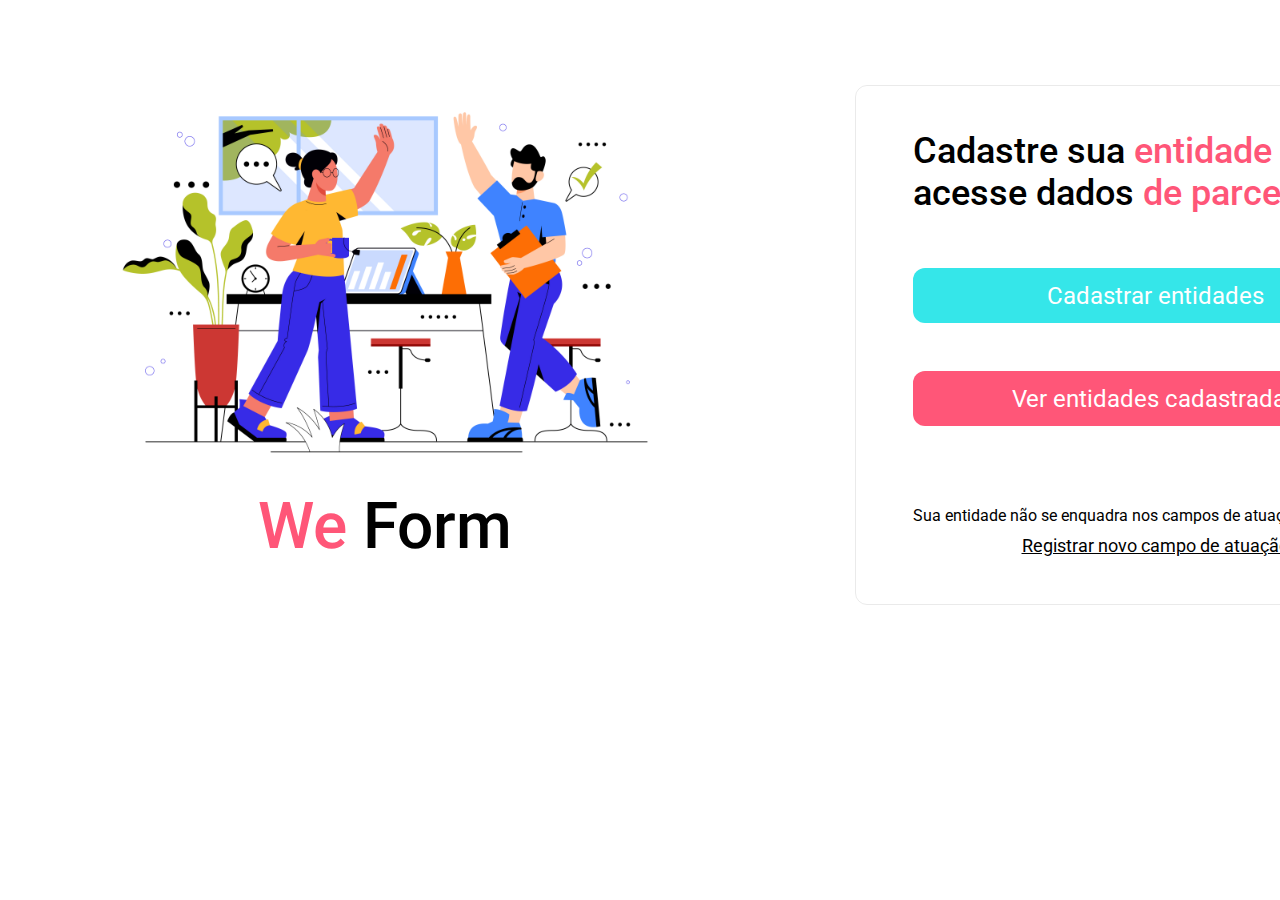
<file: index.html>
<!DOCTYPE html>
<html lang="pt-br">
  <head>
    <meta charset="UTF-8" />
    <meta name="viewport" content="width=device-width, initial-scale=1.0" />
    <title>Cadastro</title>

    <!-- CSS -->
    <link rel="stylesheet" href="/css/style.css" />

    <!-- fonts google -->
    <link rel="preconnect" href="https://fonts.googleapis.com" />
    <link rel="preconnect" href="https://fonts.gstatic.com" crossorigin />
    <link
      href="https://fonts.googleapis.com/css2?family=Roboto&display=swap"
      rel="stylesheet"
    />
  </head>
  <body>
    <div class="content">
      <aside>
        <img src="/assets/hero.jpg" alt="" height="400px" />
        <h1><span>We</span> Form</h1>
      </aside>
      <main>
        <h2>
          Cadastre sua <span>entidade</span> ou acesse dados
          <span>de parceiros</span>
        </h2>

        <div class="actions">
          <a href="/cadastro-entidade.html">Cadastrar entidades</a>
          <a href="/entidades-cadastradas.html">Ver entidades cadastradas</a>
        </div>

        <footer>
          <p>Sua entidade não se enquadra nos campos de atuação disponíveis?</p>
          <a href="/atuacao.html">Registrar novo campo de atuação</a>
        </footer>
      </main>
    </div>
  </body>
</html>
</file>
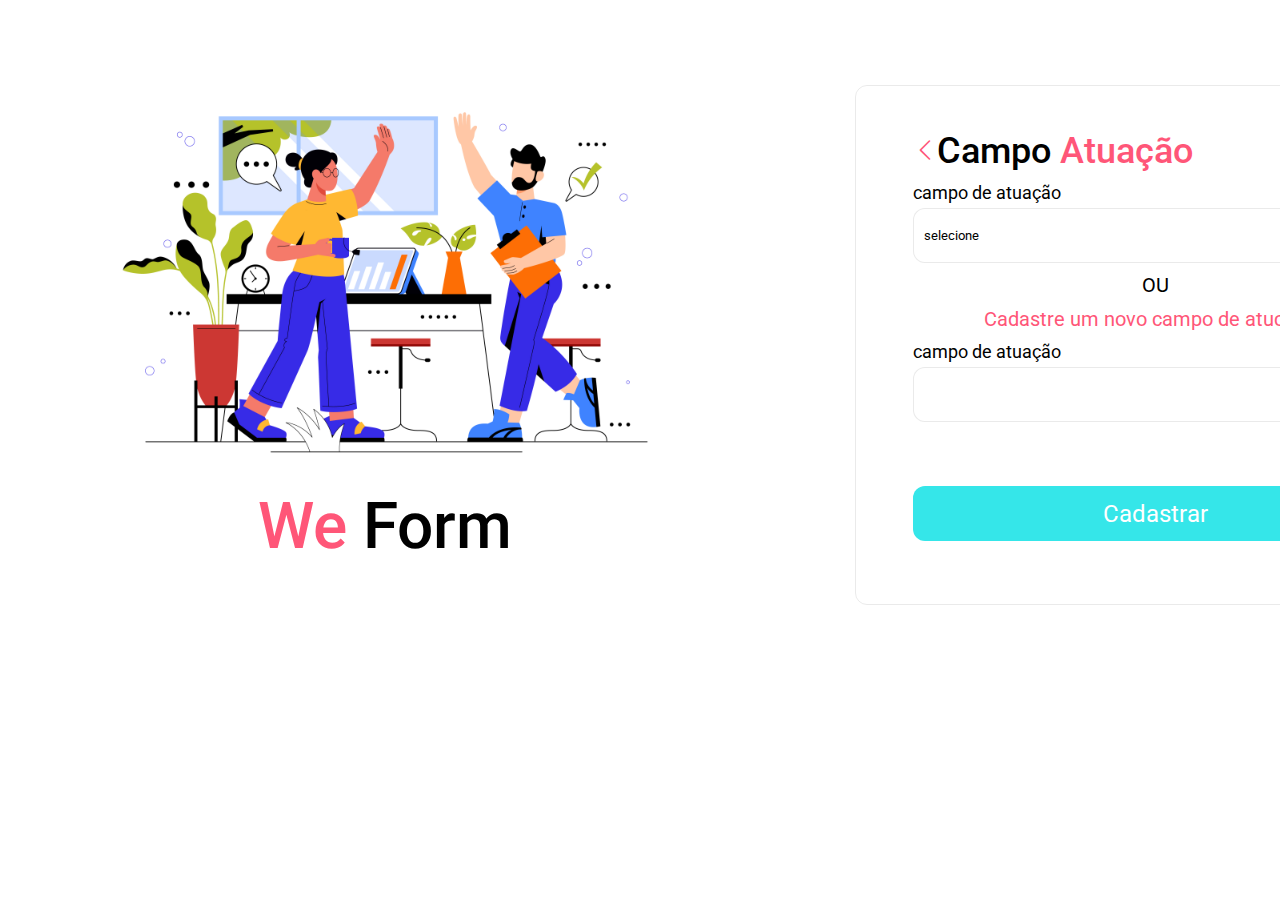
<file: atuacao.html>
<!DOCTYPE html>
<html lang="pt-br">
  <head>
    <meta charset="UTF-8" />
    <meta name="viewport" content="width=device-width, initial-scale=1.0" />
    <title>Campo de atuacação</title>

    <!-- CSS -->
    <link rel="stylesheet" href="/css/style.css" />

    <!-- fonts google -->
    <link rel="preconnect" href="https://fonts.googleapis.com" />
    <link rel="preconnect" href="https://fonts.gstatic.com" crossorigin />
    <link
      href="https://fonts.googleapis.com/css2?family=Roboto&display=swap"
      rel="stylesheet"
    />

    <!-- icons -->
    <link
      rel="stylesheet"
      href="https://cdn.jsdelivr.net/npm/bootstrap-icons@1.11.3/font/bootstrap-icons.min.css"
    />
  </head>
  <body>
    <div class="content">
      <aside>
        <img src="/assets/hero.jpg" alt="" height="400px" />
        <h1><span>We</span> Form</h1>
      </aside>
      <main>
        <header>
          <a href="/"><i class="bi bi-chevron-left"></i></a>
          <h2>Campo <span>Atuação</span></h2>
        </header>

        <form>
          <div class="select-div">
            <label for="input-atuacao">Campo de atuação</label>
            <select type="text" name="atuacao" id="input-atuacao">
              <option value="" selected disabled>Selecione</option>
              <option value="">aaa</option>
              <option value="">bbbb</option>
              <option value="">vvvv</option>
            </select>
          </div>

          <div class="option">
            <span>ou</span>
            <p>Cadastre um novo campo de atucação</p>
          </div>

          <div class="performance">
            <label for="input-performance">Campo de atuação</label>
            <input type="text" name="pontos-coleta" id="input-performance" />
          </div>
        </form>

        <div class="actions">
          <a href="">Cadastrar</a>
        </div>
      </main>
    </div>
  </body>
</html>
</file>
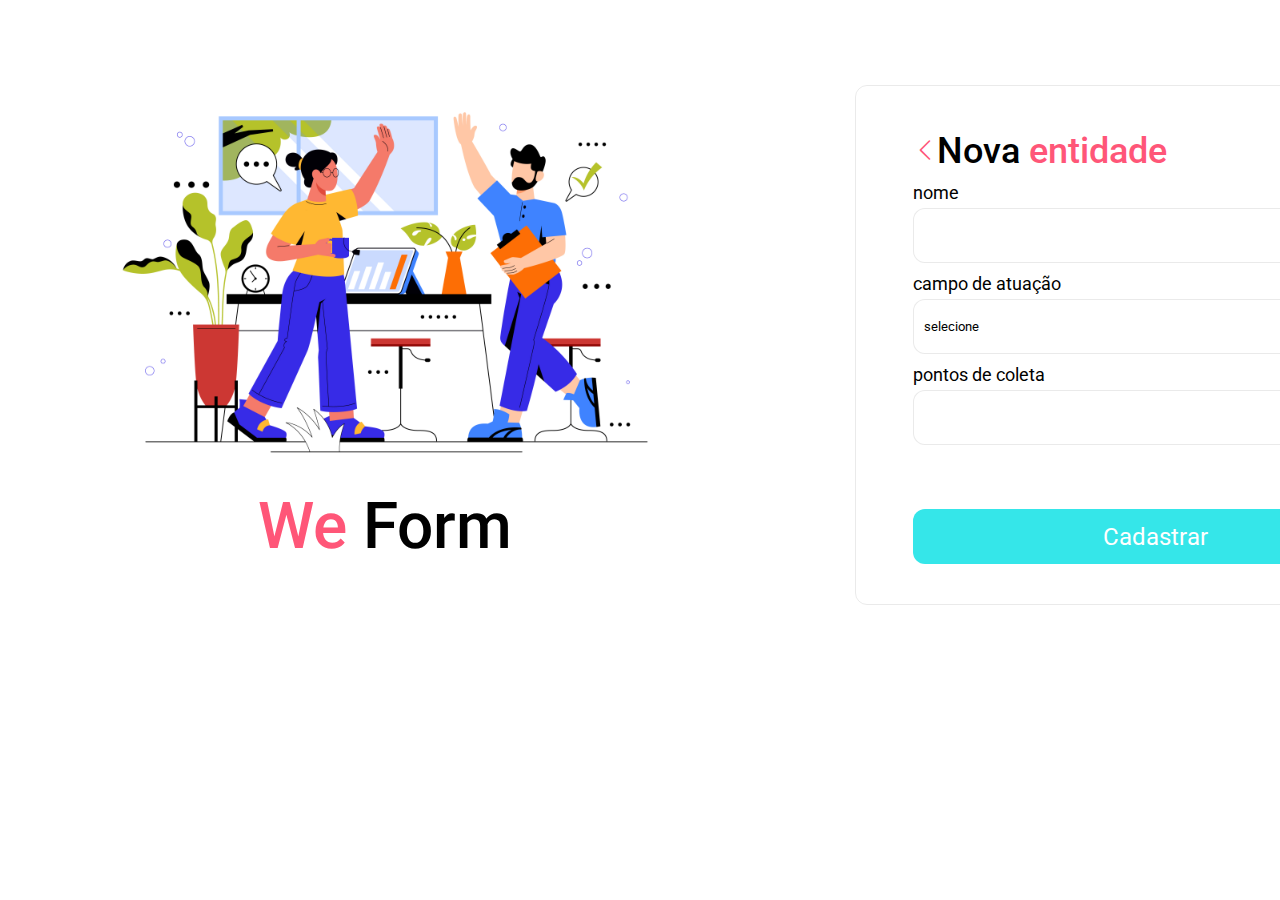
<file: cadastro-entidade.html>
<!DOCTYPE html>
<html lang="pt-br">
  <head>
    <meta charset="UTF-8" />
    <meta name="viewport" content="width=device-width, initial-scale=1.0" />
    <title>Cadastro</title>

    <!-- CSS -->
    <link rel="stylesheet" href="/css/style.css" />

    <!-- fonts google -->
    <link rel="preconnect" href="https://fonts.googleapis.com" />
    <link rel="preconnect" href="https://fonts.gstatic.com" crossorigin />
    <link
      href="https://fonts.googleapis.com/css2?family=Roboto&display=swap"
      rel="stylesheet"
    />

    <!-- icons -->
    <link
      rel="stylesheet"
      href="https://cdn.jsdelivr.net/npm/bootstrap-icons@1.11.3/font/bootstrap-icons.min.css"
    />
  </head>
  <body>
    <div class="content">
      <aside>
        <img src="/assets/hero.jpg" alt="" height="400px" />
        <h1><span>We</span> Form</h1>
      </aside>
      <main>
        <header>
          <a href="/"><i class="bi bi-chevron-left"></i></a>
          <h2>Nova <span>entidade</span></h2>
        </header>

        <form>
          <label for="input-name">Nome</label>
          <input type="text" name="name" id="input-name" />

          <div class="select-div">
            <label for="input-field">Campo de atuação</label>
            <select type="text" name="atuacao" id="input-field">
              <option value="" selected disabled>Selecione</option>
              <option value="">aaa</option>
              <option value="">bbbb</option>
              <option value="">vvvv</option>
            </select>
          </div>

          <div class="points">
            <label for="input-pints">Pontos de coleta</label>
            <input type="text" name="pontos-coleta" id="input-pints" />
            <button><i class="bi bi-plus-circle-fill"></i></button>
          </div>
        </form>

        <div class="actions">
          <a href="">Cadastrar</a>
        </div>
      </main>
    </div>
  </body>
</html>
</file>
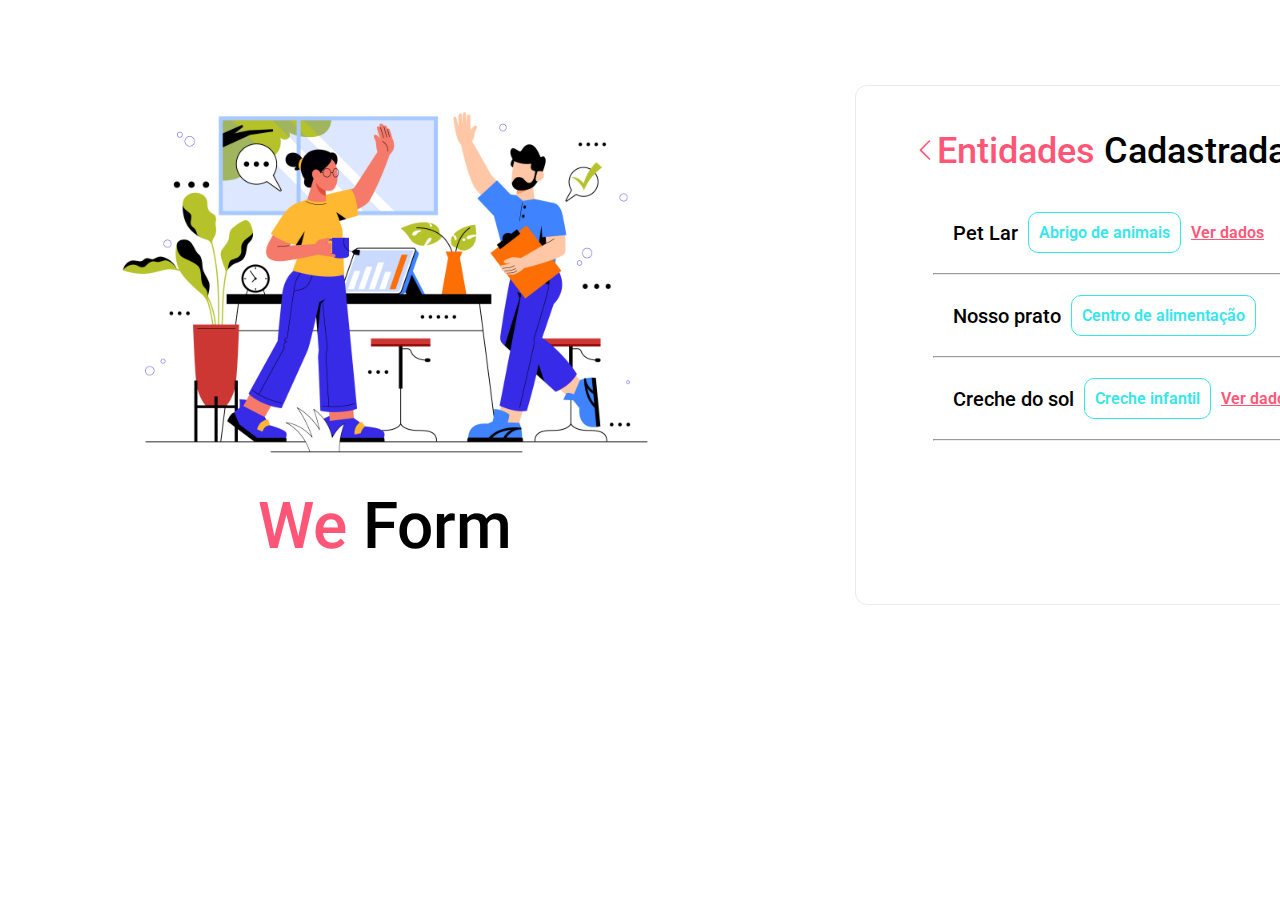
<file: entidades-cadastradas.html>
<!DOCTYPE html>
<html lang="pt-br">
  <head>
    <meta charset="UTF-8" />
    <meta name="viewport" content="width=device-width, initial-scale=1.0" />
    <title>Entidades Cadastradas</title>

    <!-- CSS -->
    <link rel="stylesheet" href="/css/style.css" />

    <!-- fonts google -->
    <link rel="preconnect" href="https://fonts.googleapis.com" />
    <link rel="preconnect" href="https://fonts.gstatic.com" crossorigin />
    <link
      href="https://fonts.googleapis.com/css2?family=Roboto&display=swap"
      rel="stylesheet"
    />

    <!-- icons -->
    <link
      rel="stylesheet"
      href="https://cdn.jsdelivr.net/npm/bootstrap-icons@1.11.3/font/bootstrap-icons.min.css"
    />
  </head>
  <body>
    <div class="content">
      <aside>
        <img src="/assets/hero.jpg" alt="" height="400px" />
        <h1><span>We</span> Form</h1>
      </aside>
      <main>
        <header>
          <a href="/"><i class="bi bi-chevron-left"></i></a>
          <h2><span>Entidades</span> Cadastradas</h2>
        </header>

        <div class="entidades">
          <div class="instituto">
            <h2>Pet Lar</h2>
            <span>Abrigo de animais</span>
            <a href="#">Ver dados</a>
          </div>
          <hr />
          <div class="instituto">
            <h2>Nosso prato</h2>
            <span>Centro de alimentação</span>
          </div>
          <hr />

          <div class="instituto">
            <h2>Creche do sol</h2>
            <span>Creche infantil</span>
            <a href="#">Ver dados</a>
          </div>
          <hr />
        </div>
      </main>
    </div>
  </body>
</html>
</file>
<file: css/style.css>
* {
  padding: 0;
  margin: 0;
  box-sizing: border-box;
}

:root {
  font-size: 62.5%;
  --default-border: 0.1rem solid rgba(0, 0, 0, 0.082);
  --default-border-radius: 1.2rem;
  --default-color-pink: #ff5678;
}

body {
  font-family: "Roboto", sans-serif;
  font-size: 1.6rem;
}

.content {
  display: grid;
  grid-template-areas:
    ". . . ."
    ". hero . form"
    ". hero . form"
    ". . . .";
  gap: 8.5rem;
}

/* ------------------------------------- */
/* Index */

main {
  grid-area: form;
}

aside {
  grid-area: hero;
}

aside h1 {
  font-size: 64px;
  font-weight: 500;
  line-height: 75px;

  text-align: center;
}

aside span,
main h2 span {
  color: var(--default-color-pink);
}

main {
  width: 60rem;
  height: 52rem;
  border: var(--default-border);
  padding: 4.4rem 5.7rem;
  position: relative;

  border-radius: var(--default-border-radius);
}

main h2 {
  max-width: 43rem;
  font-size: 3.6rem;
  font-weight: 500;
}

main .actions {
  display: flex;
  flex-flow: column wrap;
}

main .actions a {
  background-color: #35e6e9;
  color: #fff;
  height: 5.5rem;
  font-size: 2.4rem;
  border-radius: var(--default-border-radius);
  text-decoration: none;
  margin-top: 5.4rem;

  display: flex;
  justify-content: center;
  align-items: center;
}

main .actions a + a {
  background-color: var(--default-color-pink);
  margin-top: 4.8rem;
}

main footer p {
  font-size: 1.6rem;
  margin-top: 8rem;
}

main footer a {
  font-size: 1.8rem;
  margin-top: 1rem;
  display: block;
  text-align: center;
  color: #000;
}

/* ------------------------------------- */
/* Cadastro de entidades */

main header {
  display: flex;
  align-items: center;
}

main form label {
  font-size: 1.8rem;
  font-weight: 400;
  text-transform: lowercase;
}

main header i {
  color: var(--default-color-pink);
  font-size: 2.4rem;
  gap: 2rem;
}

main form {
  margin-top: 1rem;
}

main form :is(input, select) {
  width: 489px;
  height: 5.5rem;
  display: block;
  margin-top: 0.5rem;
  margin-bottom: 1rem;
  padding-left: 1rem;
  font-family: "Roboto", sans-serif;
  text-transform: lowercase;

  background-color: #ffffff;
  border: var(--default-border);
  border-radius: var(--default-border-radius);
}

main form select {
  appearance: none;
}

main form .select-div {
  position: relative;
}

main form .select-div::after {
  z-index: 1;
  position: absolute;
  content: "\F229";
  font-family: bootstrap-icons;
  font-weight: 400;
  top: 4.8rem;
  left: 45rem;
  color: #35e6e9;
}

main form .points {
  position: relative;
}

main form input + button {
  position: absolute;
  right: -3rem;
  top: calc(2.7rem + 1.3rem);

  background-color: transparent;
  border: none;
  color: #35e6e9;
  font-size: 2rem;
  cursor: pointer;
}

/* ------------------------------------- */
/* Entidades Cadastradas */

.entidades {
  display: inline-block;
  padding: 2rem;
  width: 100%;
}

.instituto {
  padding: 2rem;
  display: flex;
  align-items: center;
  gap: 1rem;
}

.instituto h2 {
  font-size: 2rem;
  max-width: 25rem;
}

.instituto span {
  padding: 1rem;
  border: 1px solid #35e6e9;
  color: #35e6e9;
  border-radius: 1rem;
  font-weight: 600;
}

.instituto a {
  color: var(--default-color-pink);
  font-weight: 600;
}

/* ------------------------------------- */
/* Campo atuação */

.option {
  display: block;
  text-align: center;
}

.option span {
  text-transform: uppercase;
  font-size: 2rem;
  margin-top: 1rem;
}

.option p {
  font-size: 2rem;
  color: var(--default-color-pink);
  margin-top: 1rem;
  margin-bottom: 1rem;
}
</file>
